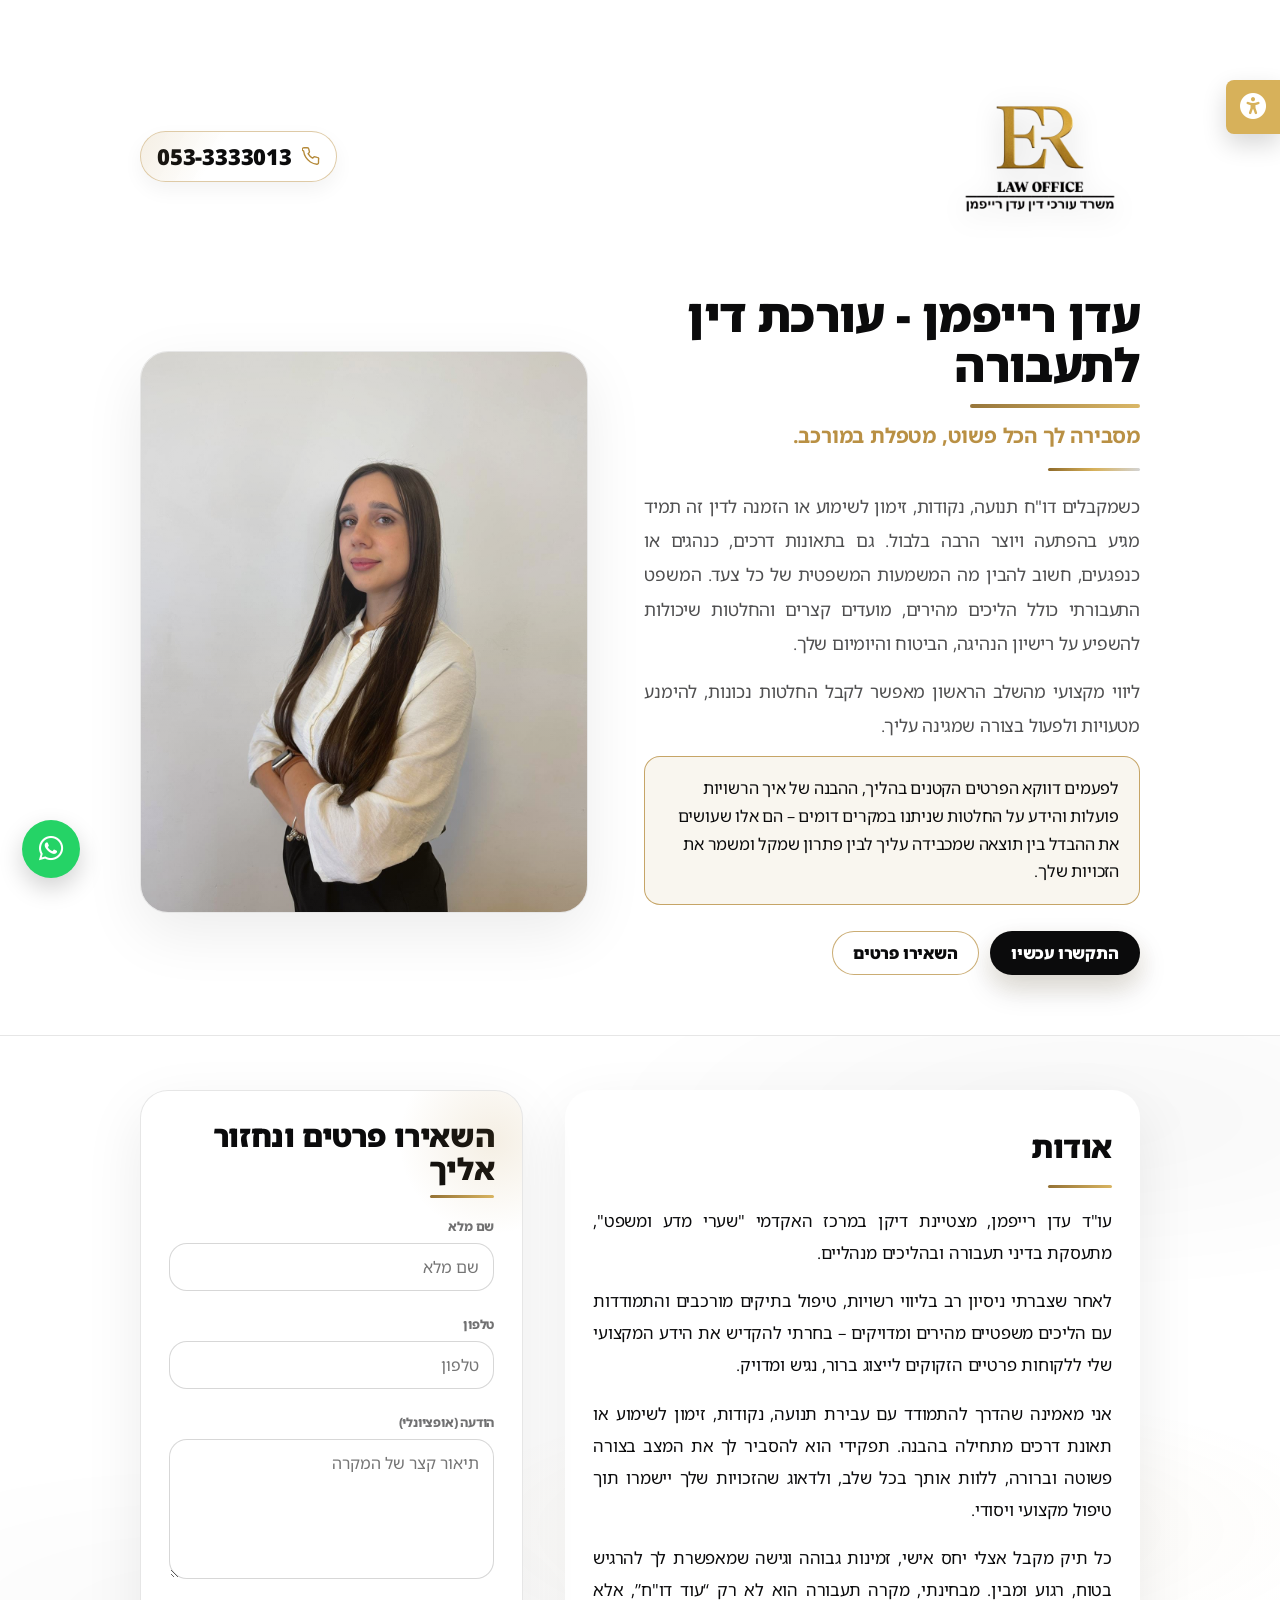
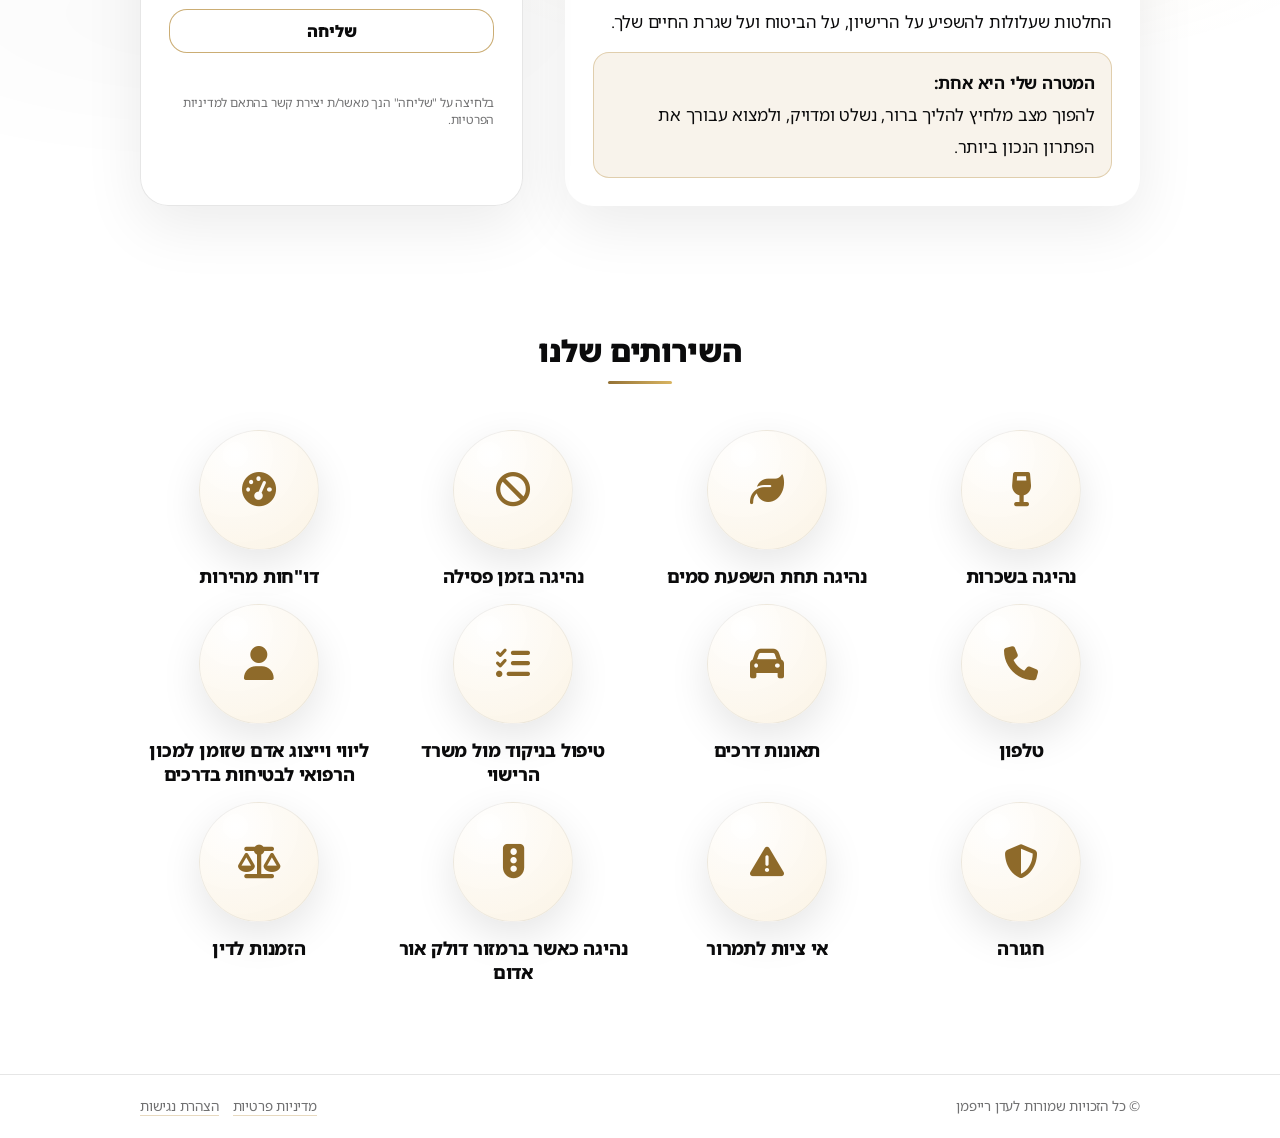
<file: index.html>
<!doctype html>
<html lang="he" dir="rtl">
<head>
  <meta charset="UTF-8" />
  <meta name="viewport" content="width=device-width, initial-scale=1.0" />
  <title>עדן רייפמן | עורכת דין לתעבורה</title>
  <meta name="description" content="עדן רייפמן – עורכת דין לתעבורה. מסבירה לך הכל פשוט, מטפלת במורכב." />

  <link rel="preconnect" href="https://fonts.googleapis.com">
  <link rel="preconnect" href="https://fonts.gstatic.com" crossorigin>
  <link href="https://fonts.googleapis.com/css2?family=Noto+Sans+Hebrew:wght@300;400;500;600;700;800;900&display=swap" rel="stylesheet">

  <!-- Font Awesome לאייקונים -->
  <link rel="stylesheet"
        href="https://cdnjs.cloudflare.com/ajax/libs/font-awesome/6.5.2/css/all.min.css"
        crossorigin="anonymous" referrerpolicy="no-referrer" />
<link rel="icon" type="image/png" sizes="32x32" href="images/LOGO_noBG - Copy.png">
<link rel="icon" type="image/png" sizes="16x16" href="images/LOGO_noBG - Copy.png">

  <link rel="stylesheet" href="style.css" />
</head>

<body>
<main>

  <!-- HERO -->
  <section class="hero">
    <div class="container">

      <!-- TOP LINE INSIDE HERO -->
      <div class="hero-top">

        <!-- Phone (Right) -->
        <a class="phone-pill" href="tel:0533333013" aria-label="התקשרו עכשיו 053-3333013">
          <span class="phone-icon" aria-hidden="true">
            <svg width="18" height="18" viewBox="0 0 24 24" fill="none">
              <path d="M22 16.92V21a2 2 0 0 1-2.18 2
              19.86 19.86 0 0 1-8.63-3.07
              19.5 19.5 0 0 1-6-6
              19.86 19.86 0 0 1-3.07-8.67
              A2 2 0 0 1 3 1h4.09
              a2 2 0 0 1 2 1.72
              12.84 12.84 0 0 0 .7 2.81
              a2 2 0 0 1-.45 2.11L8.09 8.91
              a16 16 0 0 0 6 6
              l1.27-1.27
              a2 2 0 0 1 2.11-.45
              12.84 12.84 0 0 0 2.81.7
              A2 2 0 0 1 22 16.92z"
              stroke="currentColor"
              stroke-width="1.8"
              stroke-linecap="round"
              stroke-linejoin="round"/>
            </svg>
          </span>
          <span class="phone-number">053-3333013</span>
        </a>

        <!-- Logo (Left) -->
        <img class="logo" src="images/LOGO_noBG.png" alt="עדן רייפמן - עורכת דין לתעבורה" />
      </div>

      <div class="hero-inner">

        <div class="hero-image">
          <img src="images/EDEN.jpeg" alt="עדן רייפמן עורכת דין לתעבורה" />
        </div>

        <div class="hero-content">
          <h1 class="hero-title">עדן רייפמן - עורכת דין לתעבורה</h1>
          <p class="hero-subtitle">מסבירה לך הכל פשוט, מטפלת במורכב.</p>

          <div class="hero-line" aria-hidden="true"></div>

          <div class="hero-text">
            <p>
              כשמקבלים דו"ח תנועה, נקודות, זימון לשימוע או הזמנה לדין זה תמיד מגיע בהפתעה ויוצר הרבה בלבול. גם בתאונות דרכים, כנהגים או כנפגעים, חשוב להבין מה המשמעות המשפטית של כל צעד.
              המשפט התעבורתי כולל הליכים מהירים, מועדים קצרים והחלטות שיכולות להשפיע על רישיון הנהיגה, הביטוח והיומיום שלך.
            </p>
            <p>
              ליווי מקצועי מהשלב הראשון מאפשר לקבל החלטות נכונות, להימנע מטעויות ולפעול בצורה שמגינה עליך.
            </p>
          </div>

          <div class="highlight-box">
            לפעמים דווקא הפרטים הקטנים בהליך, ההבנה של איך הרשויות פועלות
            והידע על החלטות שניתנו במקרים דומים – הם אלו שעושים את ההבדל בין
            תוצאה שמכבידה עליך לבין פתרון שמקל ומשמר את הזכויות שלך.
          </div>

          <div class="hero-actions">
            <a class="btn btn-primary" href="tel:0533333013">התקשרו עכשיו</a>
            <a class="btn btn-outline" href="#contact">השאירו פרטים</a>
          </div>
        </div>

      </div>
    </div>
  </section>

  <!-- CONTACT + ABOUT -->
  <section id="contact" class="contact">
    <div class="container contact-inner">

      <div class="about-box">
        <h2 class="section-title">אודות</h2>

        <p>
          עו"ד עדן רייפמן, מצטיינת דיקן במרכז האקדמי "שערי מדע ומשפט",
          מתעסקת בדיני תעבורה ובהליכים מנהליים.
        </p>

        <p>
          לאחר שצברתי ניסיון רב בליווי רשויות, טיפול בתיקים מורכבים והתמודדות
          עם הליכים משפטיים מהירים ומדויקים – בחרתי להקדיש את הידע המקצועי שלי
          ללקוחות פרטיים הזקוקים לייצוג ברור, נגיש ומדויק.
        </p>

        <p>
          אני מאמינה שהדרך להתמודד עם עבירת תנועה, נקודות, זימון לשימוע או תאונת דרכים
          מתחילה בהבנה. תפקידי הוא להסביר לך את המצב בצורה פשוטה וברורה, ללוות אותך בכל שלב,
          ולדאוג שהזכויות שלך יישמרו תוך טיפול מקצועי ויסודי.
        </p>

        <p>
          כל תיק מקבל אצלי יחס אישי, זמינות גבוהה וגישה שמאפשרת לך להרגיש בטוח, רגוע ומבין.
          מבחינתי, מקרה תעבורה הוא לא רק “עוד דו"ח”, אלא החלטות שעלולות להשפיע על הרישיון,
          על הביטוח ועל שגרת החיים שלך.
        </p>

        <div class="about-focus">
          <strong>המטרה שלי היא אחת:</strong><br>
          להפוך מצב מלחיץ להליך ברור, נשלט ומדויק, ולמצוא עבורך את הפתרון הנכון ביותר.
        </div>
      </div>

      <div class="contact-card">
        <h3 class="contact-title">השאירו פרטים ונחזור אליך</h3>

        <form class="contact-form"
              action="https://formsubmit.co/edenr.lawyers@gmail.com"
              method="POST">

          <!-- FormSubmit settings -->
          <input type="hidden" name="_subject" value="פנייה חדשה מהאתר – עדן רייפמן">
          <input type="hidden" name="_captcha" value="false">
          <input type="hidden" name="_template" value="table">
          <input type="hidden" name="_next" value="thank-you.html">

          
          <input type="hidden" name="_next" value="https://edenreifman.com/thank-you.html">

          <label class="field">
            <span>שם מלא</span>
            <input type="text" name="name" placeholder="שם מלא" required>
          </label>

          <label class="field">
            <span>טלפון</span>
            <input type="tel" name="phone" placeholder="טלפון" required>
          </label>

          <label class="field">
            <span>הודעה (אופציונלי)</span>
            <textarea name="message" placeholder="תיאור קצר של המקרה"></textarea>
          </label>

          <button class="btn btn-outline btn-block" type="submit">שליחה</button>

          <p class="fine-print">
            בלחיצה על "שליחה" הנך מאשר/ת יצירת קשר בהתאם למדיניות הפרטיות.
          </p>
        </form>
      </div>

    </div>
  </section>

  <!-- SERVICES -->
  <section class="services" id="services">
    <div class="container">
      <h2 class="section-title services-title">השירותים שלנו</h2>

      <div class="services-grid">

        <article class="service-card">
          <div class="service-icon">
            <i class="fa-solid fa-wine-glass"></i>
          </div>
          <h3>נהיגה בשכרות</h3>
        </article>

        <article class="service-card">
          <div class="service-icon">
            <i class="fa-solid fa-leaf"></i>
          </div>
          <h3>נהיגה תחת השפעת סמים</h3>
        </article>

        <article class="service-card">
          <div class="service-icon">
            <i class="fa-solid fa-ban"></i>
          </div>
          <h3>נהיגה בזמן פסילה</h3>
        </article>

        <article class="service-card">
          <div class="service-icon">
            <i class="fa-solid fa-gauge-high"></i>
          </div>
          <h3>דו"חות מהירות</h3>
        </article>

        <article class="service-card">
          <div class="service-icon">
            <i class="fa-solid fa-phone"></i>
          </div>
          <h3>טלפון</h3>
        </article>

        <article class="service-card">
          <div class="service-icon">
            <i class="fa-solid fa-car"></i>
          </div>
          <h3>תאונות דרכים</h3>
        </article>

        <article class="service-card">
          <div class="service-icon">
            <i class="fa-solid fa-list-check"></i>
          </div>
          <h3>טיפול בניקוד מול משרד הרישוי</h3>
        </article>

        <article class="service-card">
          <div class="service-icon">
            <i class="fa-solid fa-user"></i>
          </div>
          <h3>ליווי וייצוג אדם שזומן למכון הרפואי לבטיחות בדרכים</h3>
        </article>

<article class="service-card">
  <div class="service-icon">
<i class="fa-solid fa-shield-halved"></i>
  </div>
  <h3>חגורה</h3>
</article>


        <article class="service-card">
          <div class="service-icon">
            <i class="fa-solid fa-triangle-exclamation"></i>
          </div>
          <h3>אי ציות לתמרור</h3>
        </article>

        <article class="service-card">
          <div class="service-icon">
            <i class="fa-solid fa-traffic-light"></i>
          </div>
          <h3>נהיגה כאשר ברמזור דולק אור אדום</h3>
        </article>

        <article class="service-card">
          <div class="service-icon">
            <i class="fa-solid fa-scale-balanced"></i>
          </div>
          <h3>הזמנות לדין</h3>
        </article>

      </div>
    </div>
  </section>

  <!-- FOOTER -->
  <footer class="footer">
    <div class="container footer-inner">
      <div>© כל הזכויות שמורות לעדן רייפמן</div>
      <div class="footer-links">
        <a href="privacy.html">מדיניות פרטיות</a>
        <a href="accessibility.html">הצהרת נגישות</a>
      </div>
    </div>
  </footer>

</main>

<!-- בועית וואטסאפ -->
<a href="https://wa.me/972533333013"
   class="whatsapp-float"
   target="_blank"
   rel="noopener"
   aria-label="צ׳אט וואטסאפ">
   <i class="fa-brands fa-whatsapp"></i>
</a>
<!-- בועית נגישות -->
<button class="accessibility-float" type="button" aria-label="תפריט נגישות">
  <i class="fa-solid fa-universal-access"></i>
</button>

<!-- פאנל נגישות -->
<div class="accessibility-panel" aria-hidden="true">
  <div class="accessibility-panel-header">
    <span>כלי נגישות</span>
    <button class="accessibility-close" type="button" aria-label="סגירת תפריט נגישות">&times;</button>
  </div>

  <ul class="accessibility-list">
    <li>
      <button type="button" data-action="bigger">
        <i class="fa-solid fa-magnifying-glass-plus"></i>
        הגדל טקסט
      </button>
    </li>
    <li>
      <button type="button" data-action="smaller">
        <i class="fa-solid fa-magnifying-glass-minus"></i>
        הקטן טקסט
      </button>
    </li>
    <li>
      <button type="button" data-action="grayscale">
        <i class="fa-solid fa-grip-lines-vertical"></i>
        גווני אפור
      </button>
    </li>
    <li>
      <button type="button" data-action="high-contrast">
        <i class="fa-solid fa-circle-half-stroke"></i>
        ניגודיות גבוהה
      </button>
    </li>
    <li>
      <button type="button" data-action="invert">
        <i class="fa-solid fa-eye"></i>
        ניגודיות הפוכה
      </button>
    </li>
    <li>
      <button type="button" data-action="light-bg">
        <i class="fa-solid fa-lightbulb"></i>
        רקע בהיר
      </button>
    </li>
    <li>
      <button type="button" data-action="links">
        <i class="fa-solid fa-link"></i>
        הדגשת קישורים
      </button>
    </li>
    <li>
      <button type="button" data-action="readable-font">
        <i class="fa-solid fa-font"></i>
        פונט קריא
      </button>
    </li>
    <li>
      <button type="button" data-action="reset">
        <i class="fa-solid fa-rotate-left"></i>
        איפוס
      </button>
    </li>
  </ul>
</div>

<script>
  document.addEventListener('DOMContentLoaded', function () {
    const cards = document.querySelectorAll('.service-card');

    if (!('IntersectionObserver' in window)) {
      cards.forEach(card => card.classList.add('in-view'));
      return;
    }

    const observer = new IntersectionObserver((entries) => {
      entries.forEach(entry => {
        if (entry.isIntersecting) {
          entry.target.classList.add('in-view');
          observer.unobserve(entry.target);
        }
      });
    }, {
      threshold: 0.2
    });

    cards.forEach(card => observer.observe(card));
  });
    /* ===== נגישות – בועית + פעולות ===== */
  const accBtn   = document.querySelector('.accessibility-float');
  const accPanel = document.querySelector('.accessibility-panel');
  const accClose = document.querySelector('.accessibility-close');
  const accButtons = document.querySelectorAll('.accessibility-list button');

  if (accBtn && accPanel) {
    accBtn.addEventListener('click', () => {
      accPanel.classList.toggle('open');
      accPanel.setAttribute('aria-hidden', accPanel.classList.contains('open') ? 'false' : 'true');
    });
  }

  if (accClose && accPanel) {
    accClose.addEventListener('click', () => {
      accPanel.classList.remove('open');
      accPanel.setAttribute('aria-hidden', 'true');
    });
  }

  function clearZoomClasses() {
    document.documentElement.classList.remove('acc-zoom-big', 'acc-zoom-small');
  }

  function clearVisualModes() {
    document.body.classList.remove(
      'acc-grayscale',
      'acc-high-contrast',
      'acc-invert',
      'acc-light-bg',
      'acc-highlight-links',
      'acc-readable-font'
    );
  }

  accButtons.forEach(btn => {
    btn.addEventListener('click', () => {
      const action = btn.dataset.action;

      switch (action) {
        case 'bigger':
          clearZoomClasses();
          document.documentElement.classList.add('acc-zoom-big');
          break;

        case 'smaller':
          clearZoomClasses();
          document.documentElement.classList.add('acc-zoom-small');
          break;

        case 'grayscale':
          clearVisualModes();
          document.body.classList.add('acc-grayscale');
          break;

        case 'high-contrast':
          clearVisualModes();
          document.body.classList.add('acc-high-contrast');
          break;

        case 'invert':
          clearVisualModes();
          document.body.classList.add('acc-invert');
          break;

        case 'light-bg':
          clearVisualModes();
          document.body.classList.add('acc-light-bg');
          break;

        case 'links':
          clearVisualModes();
          document.body.classList.add('acc-highlight-links');
          break;

        case 'readable-font':
          clearVisualModes();
          document.body.classList.add('acc-readable-font');
          break;

        case 'reset':
          clearZoomClasses();
          clearVisualModes();
          document.documentElement.style.transform = '';
          document.body.style.filter = '';
          break;
      }
    });
  });

</script>

</body>
</html>
</file>
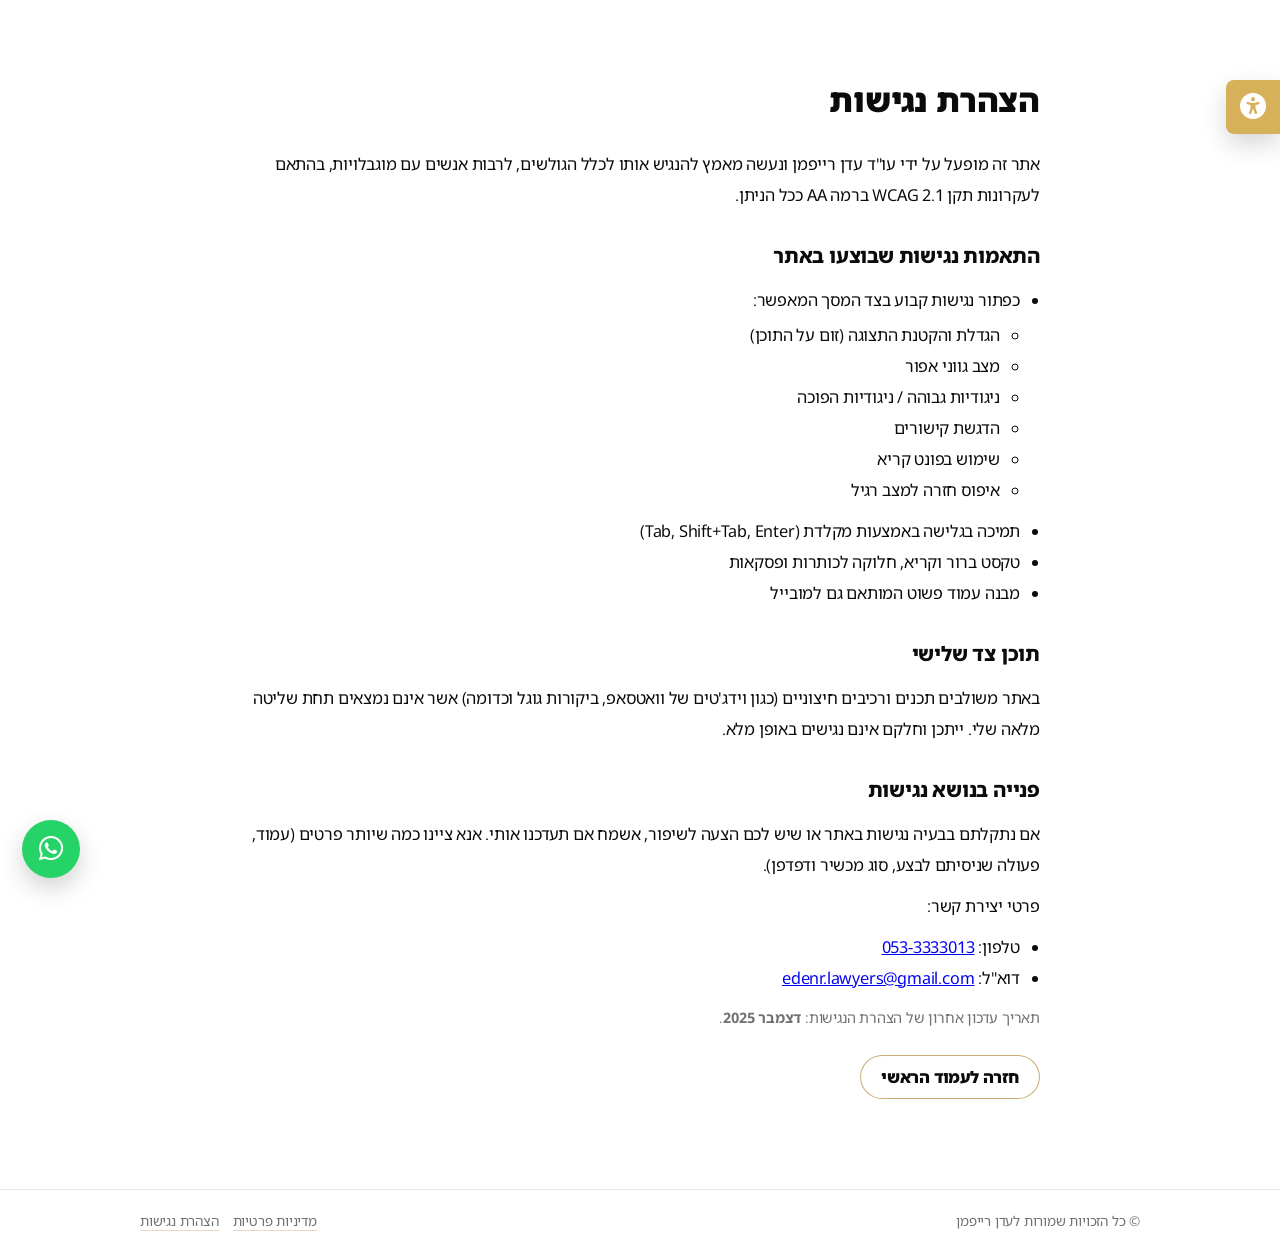
<file: accessibility.html>
<!doctype html>
<html lang="he" dir="rtl">
<head>
  <meta charset="UTF-8" />
  <meta name="viewport" content="width=device-width, initial-scale=1.0" />
  <title>הצהרת נגישות | עדן רייפמן</title>

  <link rel="preconnect" href="https://fonts.googleapis.com">
  <link rel="preconnect" href="https://fonts.gstatic.com" crossorigin>
  <link href="https://fonts.googleapis.com/css2?family=Noto+Sans+Hebrew:wght@300;400;500;600;700;800;900&display=swap" rel="stylesheet">

  <link rel="stylesheet"
        href="https://cdnjs.cloudflare.com/ajax/libs/font-awesome/6.5.2/css/all.min.css"
        crossorigin="anonymous" referrerpolicy="no-referrer" />

  <!-- אותו CSS כמו באתר הראשי -->
  <link rel="stylesheet" href="style.css" />
</head>

<body>
<main>
  <section class="accessibility-page">
    <div class="container accessibility-content">
      <h1>הצהרת נגישות</h1>

      <p>
        אתר זה מופעל על ידי עו"ד עדן רייפמן ונעשה מאמץ להנגיש אותו לכלל הגולשים, לרבות אנשים עם מוגבלויות,
        בהתאם לעקרונות תקן WCAG 2.1 ברמה AA ככל הניתן.
      </p>

      <h2>התאמות נגישות שבוצעו באתר</h2>
      <ul>
        <li>כפתור נגישות קבוע בצד המסך המאפשר:
          <ul>
            <li>הגדלת והקטנת התצוגה (זום על התוכן)</li>
            <li>מצב גווני אפור</li>
            <li>ניגודיות גבוהה / ניגודיות הפוכה</li>
            <li>הדגשת קישורים</li>
            <li>שימוש בפונט קריא</li>
            <li>איפוס חזרה למצב רגיל</li>
          </ul>
        </li>
        <li>תמיכה בגלישה באמצעות מקלדת (Tab, Shift+Tab, Enter)</li>
        <li>טקסט ברור וקריא, חלוקה לכותרות ופסקאות</li>
        <li>מבנה עמוד פשוט המותאם גם למובייל</li>
      </ul>

      <h2>תוכן צד שלישי</h2>
      <p>
        באתר משולבים תכנים ורכיבים חיצוניים (כגון וידג'טים של וואטסאפ, ביקורות גוגל וכדומה)
        אשר אינם נמצאים תחת שליטה מלאה שלי. ייתכן וחלקם אינם נגישים באופן מלא.
      </p>

      <h2>פנייה בנושא נגישות</h2>
      <p>
        אם נתקלתם בבעיה נגישות באתר או שיש לכם הצעה לשיפור, אשמח אם תעדכנו אותי.
        אנא ציינו כמה שיותר פרטים (עמוד, פעולה שניסיתם לבצע, סוג מכשיר ודפדפן).
      </p>

      <p>
        פרטי יצירת קשר:
      </p>
      <ul>
        <li>טלפון: <a href="tel:0533333013">053-3333013</a></li>
        <li>דוא"ל: <a href="mailto:edenr.lawyers@gmail.com">edenr.lawyers@gmail.com</a></li>
      </ul>

      <p class="accessibility-updated">
        תאריך עדכון אחרון של הצהרת הנגישות: ‎<strong>דצמבר 2025</strong>.
      </p>

      <p style="margin-top: 24px;">
        <a href="index.html" class="btn btn-outline">חזרה לעמוד הראשי</a>
      </p>
    </div>
  </section>

  <footer class="footer">
    <div class="container footer-inner">
      <div>© כל הזכויות שמורות לעדן רייפמן</div>
      <div class="footer-links">
        <a href="privacy.html">מדיניות פרטיות</a>
        <a href="accessibility.html">הצהרת נגישות</a>
      </div>
    </div>
  </footer>
</main>

<!-- בועית וואטסאפ -->
<a href="https://wa.me/972533333013"
   class="whatsapp-float"
   target="_blank"
   rel="noopener"
   aria-label="צ׳אט וואטסאפ">
   <i class="fa-brands fa-whatsapp"></i>
</a>

<!-- בועית נגישות (אותה כמו בעמוד הראשי) -->
<button class="accessibility-float" type="button" aria-label="תפריט נגישות">
  <i class="fa-solid fa-universal-access"></i>
</button>

<!-- אותו פאנל נגישות כמו בדף הראשי -->
<div class="accessibility-panel" aria-hidden="true">
  <div class="accessibility-panel-header">
    <span>כלי נגישות</span>
    <button class="accessibility-close" type="button" aria-label="סגירת תפריט נגישות">&times;</button>
  </div>

  <ul class="accessibility-list">
    <li>
      <button type="button" data-action="bigger">
        <i class="fa-solid fa-magnifying-glass-plus"></i>
        הגדל טקסט
      </button>
    </li>
    <li>
      <button type="button" data-action="smaller">
        <i class="fa-solid fa-magnifying-glass-minus"></i>
        הקטן טקסט
      </button>
    </li>
    <li>
      <button type="button" data-action="grayscale">
        <i class="fa-solid fa-grip-lines-vertical"></i>
        גווני אפור
      </button>
    </li>
    <li>
      <button type="button" data-action="high-contrast">
        <i class="fa-solid fa-circle-half-stroke"></i>
        ניגודיות גבוהה
      </button>
    </li>
    <li>
      <button type="button" data-action="invert">
        <i class="fa-solid fa-eye"></i>
        ניגודיות הפוכה
      </button>
    </li>
    <li>
      <button type="button" data-action="light-bg">
        <i class="fa-solid fa-lightbulb"></i>
        רקע בהיר
      </button>
    </li>
    <li>
      <button type="button" data-action="links">
        <i class="fa-solid fa-link"></i>
        הדגשת קישורים
      </button>
    </li>
    <li>
      <button type="button" data-action="readable-font">
        <i class="fa-solid fa-font"></i>
        פונט קריא
      </button>
    </li>
    <li>
      <button type="button" data-action="reset">
        <i class="fa-solid fa-rotate-left"></i>
        איפוס
      </button>
    </li>
  </ul>
</div>

<script>
document.addEventListener('DOMContentLoaded', function () {
  const accBtn   = document.querySelector('.accessibility-float');
  const accPanel = document.querySelector('.accessibility-panel');
  const accClose = document.querySelector('.accessibility-close');
  const accButtons = document.querySelectorAll('.accessibility-list button');

  if (accBtn && accPanel) {
    accBtn.addEventListener('click', () => {
      accPanel.classList.toggle('open');
      accPanel.setAttribute('aria-hidden', accPanel.classList.contains('open') ? 'false' : 'true');
    });
  }

  if (accClose && accPanel) {
    accClose.addEventListener('click', () => {
      accPanel.classList.remove('open');
      accPanel.setAttribute('aria-hidden', 'true');
    });
  }

  function clearZoomClasses() {
    document.documentElement.classList.remove('acc-zoom-big', 'acc-zoom-small');
  }

  function clearVisualModes() {
    document.body.classList.remove(
      'acc-grayscale',
      'acc-high-contrast',
      'acc-invert',
      'acc-light-bg',
      'acc-highlight-links',
      'acc-readable-font'
    );
  }

  accButtons.forEach(btn => {
    btn.addEventListener('click', () => {
      const action = btn.dataset.action;

      switch (action) {
        case 'bigger':
          clearZoomClasses();
          document.documentElement.classList.add('acc-zoom-big');
          break;
        case 'smaller':
          clearZoomClasses();
          document.documentElement.classList.add('acc-zoom-small');
          break;
        case 'grayscale':
          clearVisualModes();
          document.body.classList.add('acc-grayscale');
          break;
        case 'high-contrast':
          clearVisualModes();
          document.body.classList.add('acc-high-contrast');
          break;
        case 'invert':
          clearVisualModes();
          document.body.classList.add('acc-invert');
          break;
        case 'light-bg':
          clearVisualModes();
          document.body.classList.add('acc-light-bg');
          break;
        case 'links':
          clearVisualModes();
          document.body.classList.add('acc-highlight-links');
          break;
        case 'readable-font':
          clearVisualModes();
          document.body.classList.add('acc-readable-font');
          break;
        case 'reset':
          clearZoomClasses();
          clearVisualModes();
          document.documentElement.style.transform = '';
          document.body.style.filter = '';
          break;
      }
    });
  });
});
</script>

</body>
</html>
</file>
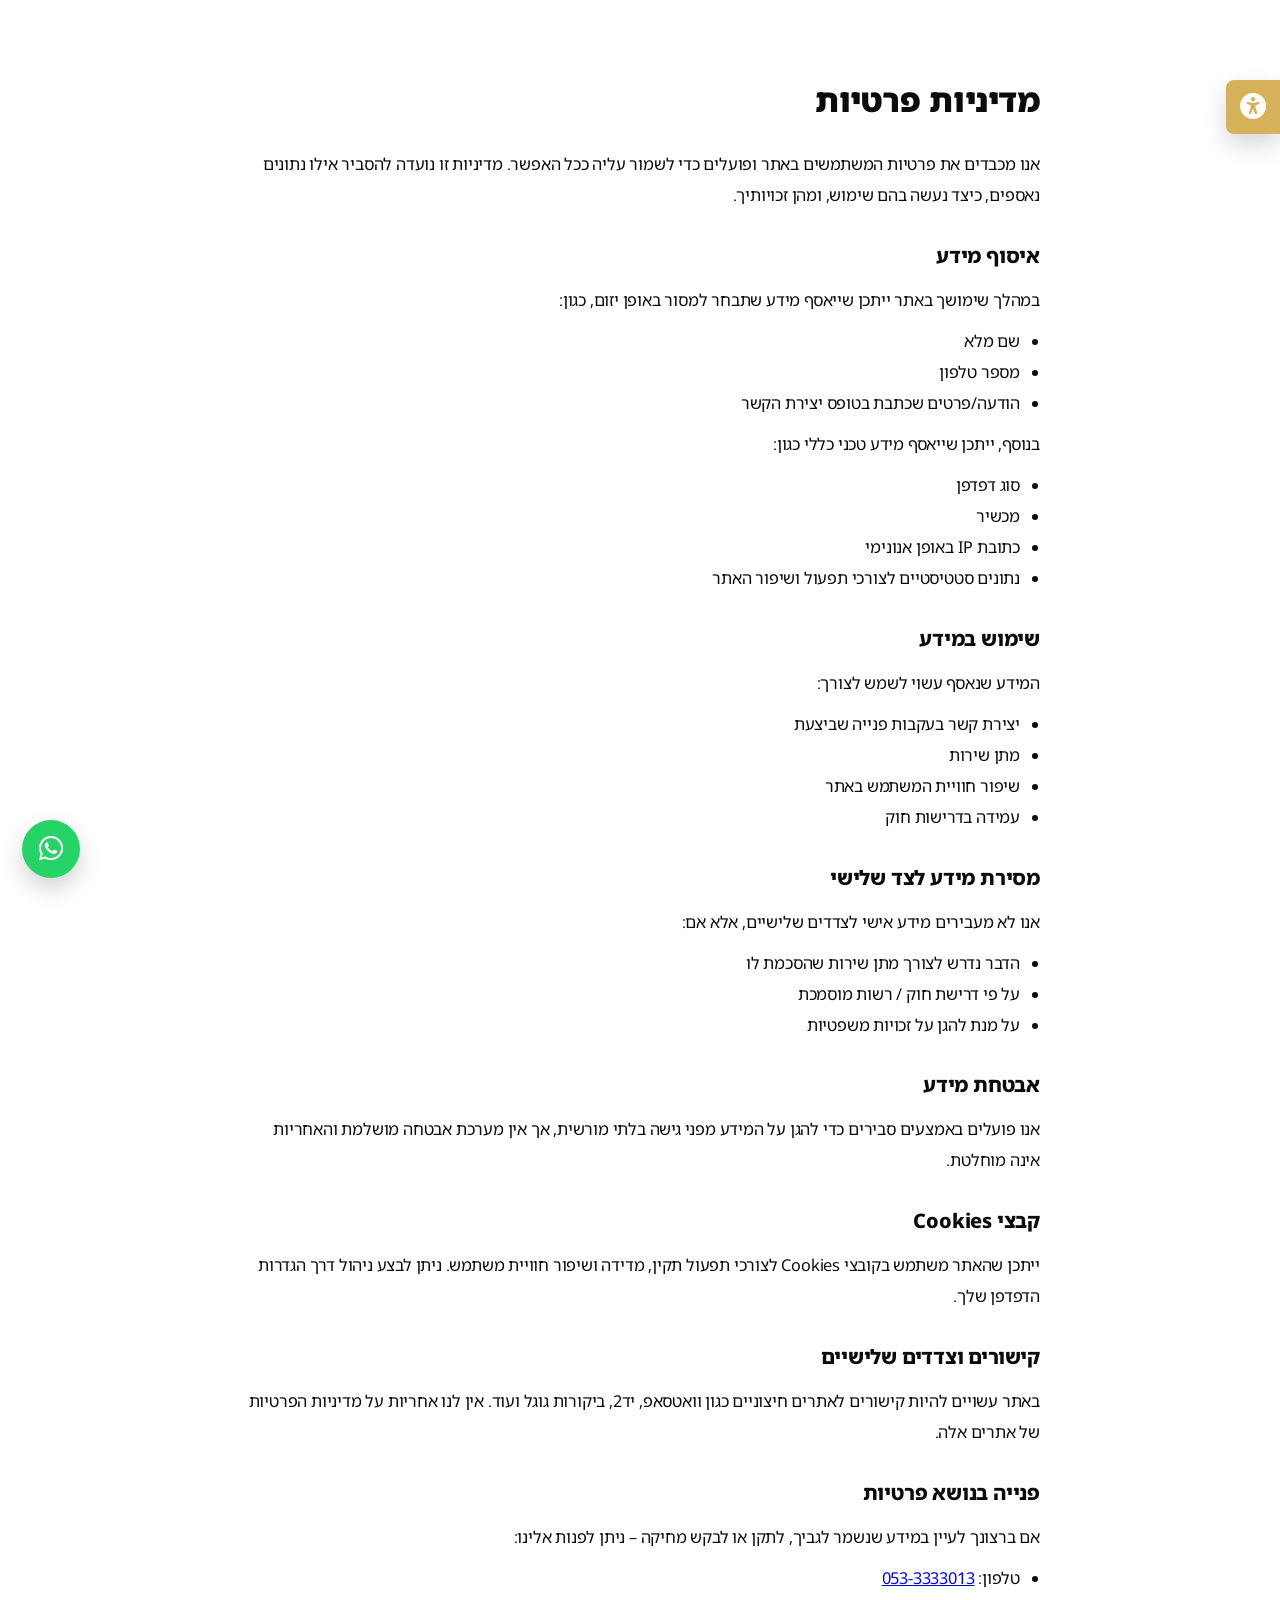
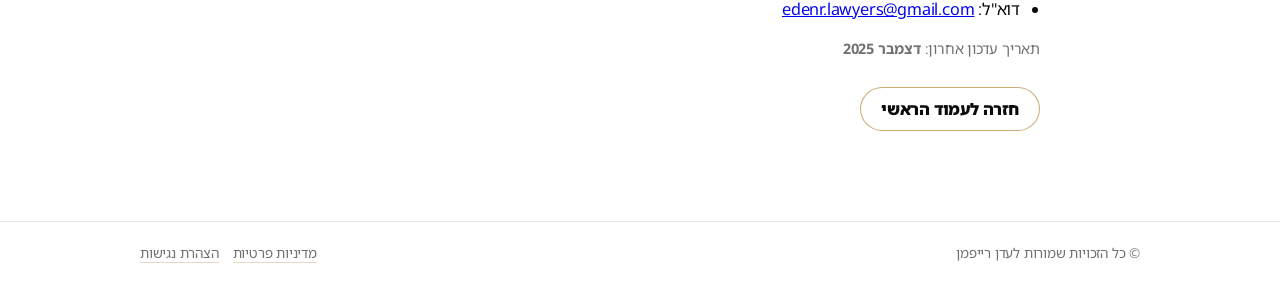
<file: privacy.html>
<!doctype html>
<html lang="he" dir="rtl">
<head>
  <meta charset="UTF-8" />
  <meta name="viewport" content="width=device-width, initial-scale=1.0" />
  <title>מדיניות פרטיות | ירין חממה</title>

  <link rel="preconnect" href="https://fonts.googleapis.com">
  <link rel="preconnect" href="https://fonts.gstatic.com" crossorigin>
  <link href="https://fonts.googleapis.com/css2?family=Noto+Sans+Hebrew:wght@300;400;500;600;700;800;900&display=swap" rel="stylesheet">

  <link rel="stylesheet"
        href="https://cdnjs.cloudflare.com/ajax/libs/font-awesome/6.5.2/css/all.min.css"
        crossorigin="anonymous" referrerpolicy="no-referrer" />

  <link rel="stylesheet" href="style.css" />
</head>

<body>
<main>
<section class="accessibility-page">
  <div class="container accessibility-content">
    
    <h1>מדיניות פרטיות</h1>

    <p>
      אנו מכבדים את פרטיות המשתמשים באתר ופועלים כדי לשמור עליה ככל האפשר.
      מדיניות זו נועדה להסביר אילו נתונים נאספים, כיצד נעשה בהם שימוש, ומהן זכויותיך.
    </p>

    <h2>איסוף מידע</h2>
    <p>
      במהלך שימושך באתר ייתכן שייאסף מידע שתבחר למסור באופן יזום, כגון:
    </p>
    <ul>
      <li>שם מלא</li>
      <li>מספר טלפון</li>
      <li>הודעה/פרטים שכתבת בטופס יצירת הקשר</li>
    </ul>

    <p>
      בנוסף, ייתכן שייאסף מידע טכני כללי כגון:
    </p>
    <ul>
      <li>סוג דפדפן</li>
      <li>מכשיר</li>
      <li>כתובת IP באופן אנונימי</li>
      <li>נתונים סטטיסטיים לצורכי תפעול ושיפור האתר</li>
    </ul>

    <h2>שימוש במידע</h2>
    <p>המידע שנאסף עשוי לשמש לצורך:</p>
    <ul>
      <li>יצירת קשר בעקבות פנייה שביצעת</li>
      <li>מתן שירות</li>
      <li>שיפור חוויית המשתמש באתר</li>
      <li>עמידה בדרישות חוק</li>
    </ul>

    <h2>מסירת מידע לצד שלישי</h2>
    <p>
      אנו לא מעבירים מידע אישי לצדדים שלישיים, אלא אם:
    </p>
    <ul>
      <li>הדבר נדרש לצורך מתן שירות שהסכמת לו</li>
      <li>על פי דרישת חוק / רשות מוסמכת</li>
      <li>על מנת להגן על זכויות משפטיות</li>
    </ul>

    <h2>אבטחת מידע</h2>
    <p>
      אנו פועלים באמצעים סבירים כדי להגן על המידע מפני גישה בלתי מורשית,
      אך אין מערכת אבטחה מושלמת והאחריות אינה מוחלטת.
    </p>

    <h2>קבצי Cookies</h2>
    <p>
      ייתכן שהאתר משתמש בקובצי Cookies לצורכי תפעול תקין, מדידה ושיפור חוויית משתמש.
      ניתן לבצע ניהול דרך הגדרות הדפדפן שלך.
    </p>

    <h2>קישורים וצדדים שלישיים</h2>
    <p>
      באתר עשויים להיות קישורים לאתרים חיצוניים כגון וואטסאפ, יד2, ביקורות גוגל ועוד.
      אין לנו אחריות על מדיניות הפרטיות של אתרים אלה.
    </p>

    <h2>פנייה בנושא פרטיות</h2>
    <p>
      אם ברצונך לעיין במידע שנשמר לגביך, לתקן או לבקש מחיקה – ניתן לפנות אלינו:
    </p>

    <ul>
      <li>טלפון: <a href="tel:0533333013">053-3333013</a></li>
      <li>דוא"ל: <a href="mailto:edenr.lawyers@gmail.com">edenr.lawyers@gmail.com</a></li>
    </ul>

    <p class="accessibility-updated">
      תאריך עדכון אחרון: <strong>דצמבר 2025</strong>
    </p>

    <p style="margin-top:24px;">
      <a href="index.html" class="btn btn-outline">חזרה לעמוד הראשי</a>
    </p>

  </div>
</section>

  <footer class="footer">
    <div class="container footer-inner">
      <div>© כל הזכויות שמורות לעדן רייפמן</div>
      <div class="footer-links">
        <a href="privacy.html">מדיניות פרטיות</a>
        <a href="accessibility.html">הצהרת נגישות</a>
      </div>
    </div>
  </footer>
</main>

<!-- בועית וואטסאפ -->
<a href="https://wa.me/972533333013"
   class="whatsapp-float"
   target="_blank"
   rel="noopener"
   aria-label="צ׳אט וואטסאפ">
   <i class="fa-brands fa-whatsapp"></i>
</a>

<!-- בועית נגישות (אותה כמו בעמוד הראשי) -->
<button class="accessibility-float" type="button" aria-label="תפריט נגישות">
  <i class="fa-solid fa-universal-access"></i>
</button>

<!-- אותו פאנל נגישות כמו בדף הראשי -->
<div class="accessibility-panel" aria-hidden="true">
  <div class="accessibility-panel-header">
    <span>כלי נגישות</span>
    <button class="accessibility-close" type="button" aria-label="סגירת תפריט נגישות">&times;</button>
  </div>

  <ul class="accessibility-list">
    <li>
      <button type="button" data-action="bigger">
        <i class="fa-solid fa-magnifying-glass-plus"></i>
        הגדל טקסט
      </button>
    </li>
    <li>
      <button type="button" data-action="smaller">
        <i class="fa-solid fa-magnifying-glass-minus"></i>
        הקטן טקסט
      </button>
    </li>
    <li>
      <button type="button" data-action="grayscale">
        <i class="fa-solid fa-grip-lines-vertical"></i>
        גווני אפור
      </button>
    </li>
    <li>
      <button type="button" data-action="high-contrast">
        <i class="fa-solid fa-circle-half-stroke"></i>
        ניגודיות גבוהה
      </button>
    </li>
    <li>
      <button type="button" data-action="invert">
        <i class="fa-solid fa-eye"></i>
        ניגודיות הפוכה
      </button>
    </li>
    <li>
      <button type="button" data-action="light-bg">
        <i class="fa-solid fa-lightbulb"></i>
        רקע בהיר
      </button>
    </li>
    <li>
      <button type="button" data-action="links">
        <i class="fa-solid fa-link"></i>
        הדגשת קישורים
      </button>
    </li>
    <li>
      <button type="button" data-action="readable-font">
        <i class="fa-solid fa-font"></i>
        פונט קריא
      </button>
    </li>
    <li>
      <button type="button" data-action="reset">
        <i class="fa-solid fa-rotate-left"></i>
        איפוס
      </button>
    </li>
  </ul>
</div>

<script>
document.addEventListener('DOMContentLoaded', function () {
  const accBtn   = document.querySelector('.accessibility-float');
  const accPanel = document.querySelector('.accessibility-panel');
  const accClose = document.querySelector('.accessibility-close');
  const accButtons = document.querySelectorAll('.accessibility-list button');

  if (accBtn && accPanel) {
    accBtn.addEventListener('click', () => {
      accPanel.classList.toggle('open');
      accPanel.setAttribute('aria-hidden', accPanel.classList.contains('open') ? 'false' : 'true');
    });
  }

  if (accClose && accPanel) {
    accClose.addEventListener('click', () => {
      accPanel.classList.remove('open');
      accPanel.setAttribute('aria-hidden', 'true');
    });
  }

  function clearZoomClasses() {
    document.documentElement.classList.remove('acc-zoom-big', 'acc-zoom-small');
  }

  function clearVisualModes() {
    document.body.classList.remove(
      'acc-grayscale',
      'acc-high-contrast',
      'acc-invert',
      'acc-light-bg',
      'acc-highlight-links',
      'acc-readable-font'
    );
  }

  accButtons.forEach(btn => {
    btn.addEventListener('click', () => {
      const action = btn.dataset.action;

      switch (action) {
        case 'bigger':
          clearZoomClasses();
          document.documentElement.classList.add('acc-zoom-big');
          break;
        case 'smaller':
          clearZoomClasses();
          document.documentElement.classList.add('acc-zoom-small');
          break;
        case 'grayscale':
          clearVisualModes();
          document.body.classList.add('acc-grayscale');
          break;
        case 'high-contrast':
          clearVisualModes();
          document.body.classList.add('acc-high-contrast');
          break;
        case 'invert':
          clearVisualModes();
          document.body.classList.add('acc-invert');
          break;
        case 'light-bg':
          clearVisualModes();
          document.body.classList.add('acc-light-bg');
          break;
        case 'links':
          clearVisualModes();
          document.body.classList.add('acc-highlight-links');
          break;
        case 'readable-font':
          clearVisualModes();
          document.body.classList.add('acc-readable-font');
          break;
        case 'reset':
          clearZoomClasses();
          clearVisualModes();
          document.documentElement.style.transform = '';
          document.body.style.filter = '';
          break;
      }
    });
  });
});
</script>

</body>
</html>
</file>
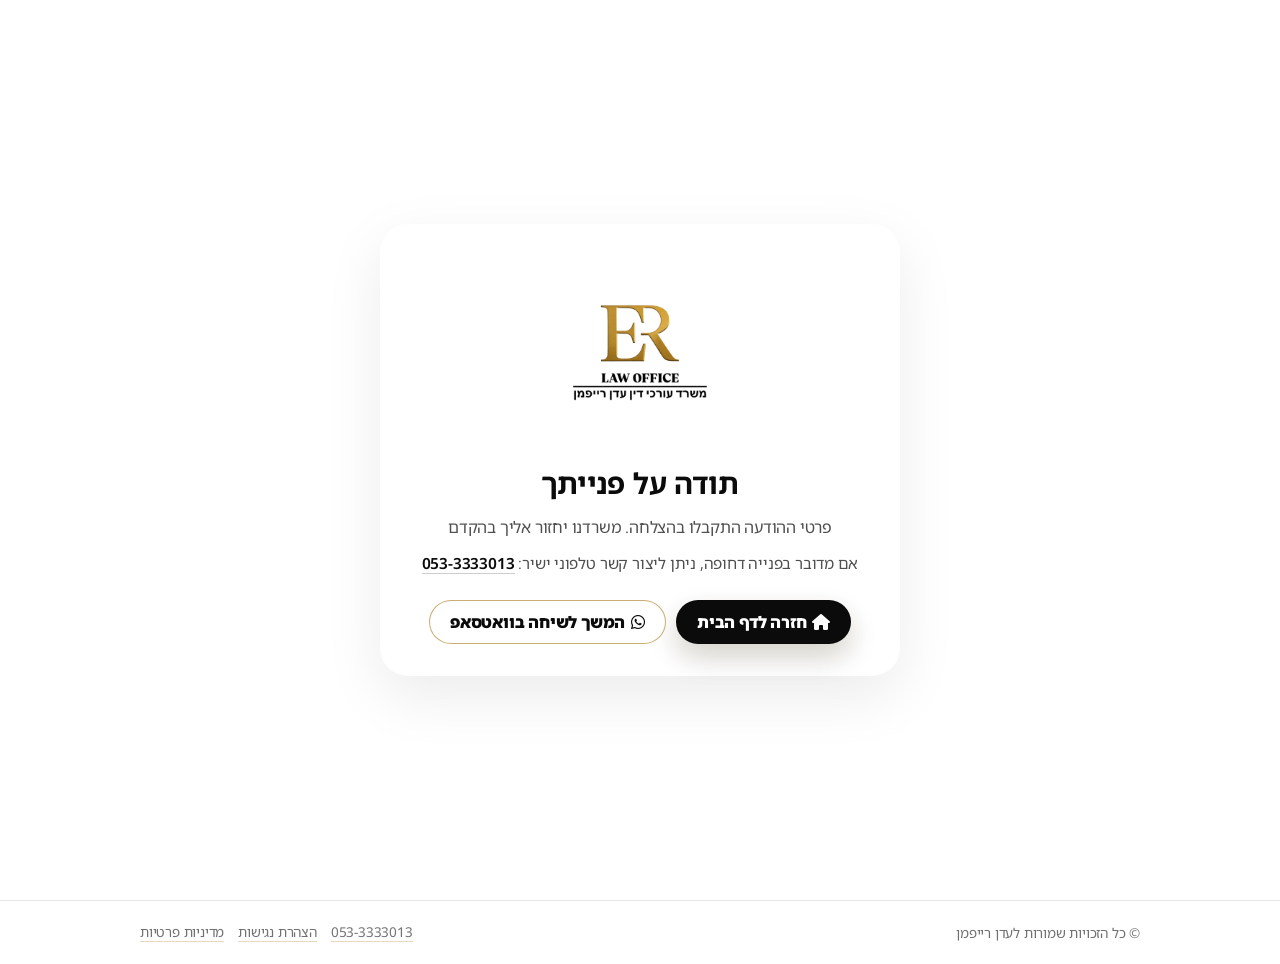
<file: thank-you.html>
<!doctype html>
<html lang="he" dir="rtl">
<head>
  <meta charset="UTF-8" />
  <meta name="viewport" content="width=device-width, initial-scale=1.0" />
  <title>תודה על פנייתך | עו"ד עדן רייפמן</title>
  <meta name="description" content="תודה על פנייתך – &quot;" />

  <link rel="preconnect" href="https://fonts.googleapis.com">
  <link rel="preconnect" href="https://fonts.gstatic.com" crossorigin>
  <link href="https://fonts.googleapis.com/css2?family=Noto+Sans+Hebrew:wght@300;400;500;600;700;800;900&display=swap" rel="stylesheet">

  <!-- Font Awesome -->
  <link rel="stylesheet"
        href="https://cdnjs.cloudflare.com/ajax/libs/font-awesome/6.5.2/css/all.min.css"
        crossorigin="anonymous" referrerpolicy="no-referrer" />

  <link rel="stylesheet" href="style.css" />
</head>

<body>
<main class="thankyou-page">

  <section class="thankyou-card" aria-labelledby="thankyou-title">
    <img src="images/LOGO_noBG.png"
         alt="עוד עדן רייפמן&quot;"
         class="thankyou-logo" />

    <h1 id="thankyou-title" class="thankyou-title">תודה על פנייתך</h1>

    <p class="thankyou-text">
      פרטי ההודעה התקבלו בהצלחה. משרדנו יחזור אליך בהקדם
    </p>

    <p class="thankyou-text secondary">
      אם מדובר בפנייה דחופה, ניתן ליצור קשר טלפוני ישיר:
      <a href="tel:0533333013" class="thankyou-phone">053-3333013</a>
    </p>

    <div class="thankyou-actions">
      <a href="index.html" class="btn btn-primary">
        <i class="fa-solid fa-house"></i>
        חזרה לדף הבית
      </a>
      <a href="https://wa.me/972533333013"
         target="_blank"
         rel="noopener"
         class="btn btn-outline">
        <i class="fa-brands fa-whatsapp"></i>
        המשך לשיחה בוואטסאפ
      </a>
    </div>
  </section>

</main>

<footer class="footer">
  <div class="container footer-inner">
    <div>© כל הזכויות שמורות לעדן רייפמן</div>
    <div class="footer-links">
      <a href="tel:0533333013">053-3333013</a>
      <a href="accessibility.html">הצהרת נגישות</a>
      <a href="privacy.html">מדיניות פרטיות</a>
    </div>
  </div>
</footer>

</body>
</html>
</file>
<file: style.css>
:root{
  --bg: #fffffff7;
  --text: #0b0b0c;
  --muted: rgba(11,11,12,.72);
  --muted2: rgba(11,11,12,.58);

  --line: rgba(11,11,12,.10);
  --line2: rgba(11,11,12,.14);

  --shadow-sm: 0 10px 30px rgba(0,0,0,.06);
  --shadow-md: 0 20px 60px rgba(0,0,0,.08);

  --radius-lg: 28px;
  --radius-md: 18px;
  --radius-pill: 999px;

  --container: 1000px;

  /* Gold accents (match logo vibe) */
  --gold: #b58a3a;
  --gold2: #d7b15a;
  --gold3: #8e6a2a;
  --gold-soft: rgba(181,138,58,.14);
  --gold-soft2: rgba(181,138,58,.22);
}

*{ box-sizing: border-box; }
html{ scroll-behavior: smooth; }
body{
  margin: 0;
  font-family: "Noto Sans Hebrew", system-ui, -apple-system, Segoe UI, Arial, sans-serif;
  background: var(--bg);
  color: var(--text);
  letter-spacing: -0.2px;
}

.container{
  width: min(var(--container), calc(100% - 40px));
  margin: 0 auto;
}

/* =========================================================
   Logo + Phone (used inside hero now)
========================================================= */
.logo{
  height: 200px; 
  width: auto;
  object-fit: contain;
  filter: drop-shadow(0 6px 14px rgba(0,0,0,.16));
}

.phone-pill{
  display: inline-flex;
  align-items: center;
  gap: 10px;
  padding: 10px 16px;
  border: 1px solid rgba(181,138,58,.45);
  border-radius: var(--radius-pill);
  text-decoration: none;
  color: var(--text);
  font-weight: 900;
  transition: transform .18s ease, background .18s ease, border-color .18s ease, box-shadow .18s ease;
  box-shadow: 0 8px 20px rgba(0,0,0,.05);
  position: relative;
  overflow: hidden;
  background: rgba(255,255,255,.86);
  backdrop-filter: blur(8px);
    font-size: 22px;
  white-space: nowrap;
}

.phone-pill::before{
  content:"";
  position:absolute;
  inset:-1px;
  background: linear-gradient(120deg, transparent 0%, var(--gold-soft) 35%, transparent 70%);
  opacity: .9;
  pointer-events:none;
  transform: translateX(-35%);
  transition: transform .45s ease;
}

.phone-pill:hover{
  transform: translateY(-1px);
  border-color: rgba(181,138,58,.70);
  box-shadow: 0 14px 32px rgba(0,0,0,.08), 0 12px 24px rgba(181,138,58,.10);
}

.phone-pill:hover::before{
  transform: translateX(35%);
}

.phone-icon{
  display: inline-flex;
  align-items: center;
  color: var(--gold);
}


/* =========================
   HERO (Landing)
========================= */
.hero{
  padding: 56px 0 60px;
}

.hero-top{
  display: flex;
  align-items: center;
  justify-content: space-between;
  margin-bottom: 34px;
  padding-bottom: 0;
  border-bottom: 0;
}


.hero-top::after{
  content: none;
}

.hero-top .logo{ order: 1; } 
.hero-top .phone-pill{ order: 2; } 

.hero-inner{
  display: grid;
  grid-template-columns: 1.05fr 0.95fr;
  gap: 56px;
  align-items: center;
}

.hero-content{ order: 1; }
.hero-image{ order: 2; }

/* Image card */
.hero-image{
  border-radius: var(--radius-lg);
  overflow: hidden;
  border: 1px solid var(--line);
  box-shadow: var(--shadow-md);
  position: relative;
  isolation: isolate;
}

.hero-image::after{
  content:"";
  position:absolute;
  inset:0;
  background:
    radial-gradient(1200px 500px at 30% 20%, rgba(255,255,255,.18), transparent 55%),
    radial-gradient(900px 420px at 70% 85%, rgba(181,138,58,.10), transparent 60%);
  pointer-events:none;
}

.hero-image img{
  width: 100%;
  height: 560px;
  object-fit: cover;
  display: block;
  transform: scale(1.01);
}

/* Text */
.hero-title{
  margin: 0;
  font-size: clamp(34px, 3.6vw, 56px);
  line-height: 1.08;
  font-weight: 900;
  letter-spacing: -0.6px;
  color: var(--text);
}

.hero-title::after{
  content:"";
  display:block;
  width: 170px;
  height: 4px;
  margin-top: 14px;
  border-radius: 999px;
  background: linear-gradient(90deg, var(--gold3), var(--gold2));
  opacity: .92;
}

.hero-subtitle{
  margin: 12px 0 0;
  font-size: clamp(16px, 1.6vw, 22px);
  line-height: 1.5;
  font-weight: 700;
  color: rgba(181,138,58,.95);
}

.hero-line{
  width: 92px;
  height: 3px;
  background: linear-gradient(90deg, var(--gold3), var(--gold2), rgba(11,11,12,.18));
  margin-top: 18px;
  border-radius: 2px;
}

.hero-text{
  margin-top: 18px;
  font-size: 17.5px;
  line-height: 1.95;
  color: var(--muted);
  max-width: 58ch;
}

.hero-text p{
  margin: 0 0 14px;
  text-align: justify;
  text-align-last: right;  
}


.hero-actions{
  margin-top: 26px;
  display: flex;
  gap: 12px;
  flex-wrap: wrap;
}

/* =========================
   Buttons (Premium + Gold)
========================= */
.btn{
  display: inline-flex;
  align-items: center;
  justify-content: center;
  padding: 13px 20px;
  border-radius: var(--radius-pill);
  text-decoration: none;
  font-weight: 900;
  font-family: inherit;
  font-size: 16px;
  line-height: 1;
  border: 1px solid rgba(11,11,12,.18);
  background: none;
  cursor: pointer;
  appearance: none;
  transition: transform .18s ease, box-shadow .18s ease, background .18s ease, color .18s ease, border-color .18s ease;
  will-change: transform;
}


.btn-primary{
  background: var(--text);
  color: #fff;
  border-color: rgba(11,11,12,.18);
  box-shadow: 0 14px 30px rgba(0,0,0,.14), 0 10px 26px rgba(181,138,58,.10);
}

.btn-primary:hover{
  transform: translateY(-1px);
  box-shadow: 0 18px 40px rgba(0,0,0,.18), 0 14px 34px rgba(181,138,58,.14);
}

.btn-outline{
  background: #fff;
  color: var(--text);
  border-color: rgba(181,138,58,.70);
}

.btn-outline:hover{
  transform: translateY(-1px);
  background: var(--gold);
  border-color: var(--gold);
  color: #fff;
  box-shadow: 0 16px 34px rgba(181,138,58,.22);
}

.btn-block{
  width: 100%;
  border-radius: var(--radius-md);
}

/* =========================
   Contact (Premium + Gold)
========================= */
.contact{
  padding: 54px 0;
  border-top: 1px solid var(--line);
  background:
    radial-gradient(900px 320px at 85% 10%, rgba(0,0,0,.03), transparent 55%),
    radial-gradient(700px 260px at 15% 70%, rgba(0,0,0,.02), transparent 60%),
    radial-gradient(780px 240px at 70% 60%, rgba(181,138,58,.06), transparent 60%),
    #fff;
}

.contact-inner{
  display: grid;
  grid-template-columns: 1.2fr 0.8fr;
  gap: 42px;
  align-items: stretch;
}



.section-title{
  margin: 0;
  font-size: 30px;
  font-weight: 900;
  letter-spacing: -0.4px;
}

.section-title::after{
  content:"";
  display:block;
  width: 64px;
  height: 3px;
  margin-top: 10px;
  border-radius: 2px;
  background: linear-gradient(90deg, var(--gold3), var(--gold2));
  opacity: .95;
}

.contact-item{
  margin: 14px 0 0;
  color: var(--muted);
  line-height: 1.7;
}

.contact-item a{
  color: var(--text);
  text-decoration: none;
  border-bottom: 1px solid rgba(181,138,58,.45);
}
.contact-item a:hover{
  border-bottom-color: rgba(181,138,58,.95);
}

.contact-card{
  border: 1px solid var(--line);
  border-radius: var(--radius-lg);
  padding: 28px 28px 26px;
  background: rgba(255,255,255,.92);
  box-shadow: var(--shadow-md);
  position: relative;
  overflow: hidden;
}

.contact-card::before{
  content:"";
  position:absolute;
  top: -60px;
  right: -80px;
  width: 220px;
  height: 220px;
  background: radial-gradient(circle at center, rgba(181,138,58,.14), transparent 60%);
  pointer-events:none;
}

.contact-title{
  margin: 0;
  font-size: 30px;
  font-weight: 900;
  letter-spacing: -0.4px;
  line-height: 1.1;
}

.contact-title::after{
  content:"";
  display:block;
  width: 64px;
  height: 3px;
  margin-top: 10px;
  border-radius: 2px;
  background: linear-gradient(90deg, var(--gold3), var(--gold2));
  opacity: .95;
}

.contact-form{
  margin-top: 20px;
  display: grid;
  gap: 25px;
}

.field span{
  display: block;
  font-size: 12.5px;
  margin-bottom: 8px;
  color: var(--muted2);
  font-weight: 800;
}

.field input,
.field textarea{
  width: 100%;
  padding: 12px 14px;
  border: 1px solid rgba(11,11,12,.16);
  border-radius: var(--radius-md);
  font-size: 16px;
  outline: none;
  background: #fff;
  transition: border-color .18s ease, box-shadow .18s ease;
}

.field textarea{
  min-height: 140px;
  resize: vertical;
}
.field input,
.field textarea{
  font-family: inherit;
}
.field input::placeholder,
.field textarea::placeholder{
  font-family: inherit;
}
.field input[type="tel"]{
  direction: rtl;
  text-align: right;
}


.field input:focus,
.field textarea:focus{
  border-color: rgba(181,138,58,.55);
  box-shadow: 0 0 0 4px rgba(181,138,58,.10);
}

.fine-print{
  margin: 16px 0 0;
  font-size: 12px;
  color: var(--muted2);
}

/* =========================
   Footer
========================= */
.footer{
  border-top: 1px solid var(--line);
  padding: 22px 0;
}

.footer-inner{
  display: flex;
  justify-content: space-between;
  align-items: center;
  gap: 14px;
  flex-wrap: wrap;
  font-size: 13.5px;
  color: var(--muted2);
}

.footer-links{
  display: flex;
  gap: 14px;
}

.footer a{
  color: var(--muted2);
  text-decoration: none;
  border-bottom: 1px solid rgba(181,138,58,.32);
}
.footer a:hover{
  border-bottom-color: rgba(181,138,58,.75);
}

/* =========================
   Responsive
========================= */
@media (max-width: 980px){
  .hero-inner{
    grid-template-columns: 1fr;
    gap: 22px;
  }

  .hero-image{ order: 1; }
  .hero-content{ order: 2; }

  .hero-image img{ height: 420px; }

  .contact-inner{
    grid-template-columns: 1fr;
  }
}

@media (max-width: 768px){
  .hero-top{
    flex-direction: column;
    gap: 14px;
    align-items: center;
    text-align: center;
  }

  .logo{ height: 160px; } 
}

@media (max-width: 420px){
  .container{ width: min(var(--container), calc(100% - 28px)); }
  .phone-pill{ padding: 9px 14px; }
  .hero{ padding: 46px 0 52px; }
  .logo{ height: 140px; } 
}

.highlight-box{
  background: rgba(181,138,58,.08);
  border: 1.5px solid rgba(181,138,58,.75);
  padding: 18px 20px;
  border-radius: 16px;
  margin-top: 14px;
  font-size: 1.02rem;
  line-height: 1.7;
}
.about-box{
  background: #fff;
  border-radius: 28px;
  padding: 28px;
  box-shadow: var(--shadow-md);
  line-height: 1.9;
  font-size: 1.05rem;
}

.about-box p{
  margin-bottom: 14px;
    text-align: justify;
  text-align-last: right;

}

.about-focus{
  background: rgba(181,138,58,.10);
  border: 1.5px solid rgba(181,138,58,.35);
  padding: 14px 16px;
  border-radius: 16px;
  margin-top: 10px;
  line-height: 1.9;
}


/* ---------- SERVICES ---------- */
.services{
  padding: 70px 0 90px;
  background: #fff;
}

.services-title{
  text-align: center;
  margin-bottom: 46px;
}

.services-title::after{
  margin-right: auto;
  margin-left: auto;
}

.services-grid{
  display: grid;
  grid-template-columns: repeat(4, minmax(0, 1fr));
  gap: 48px 80px;
  justify-items: center;
}

.service-card{
  text-align: center;
  max-width: 230px;
  opacity: 0;
  transform: translateY(30px);
  transition: opacity .6s ease, transform .6s ease, box-shadow .2s ease;
}

.service-card.in-view{
  opacity: 1;
  transform: translateY(0);
}

.service-icon{
  width: 120px;
  height: 120px;
  border-radius: 50%;
  background:
    radial-gradient(circle at 30% 20%, rgba(255,255,255,.98), #fbf3e4);
  border: 1px solid rgba(0,0,0,.06);
  display: flex;
  align-items: center;
  justify-content: center;
  margin: 0 auto 14px;
  box-shadow: 0 14px 40px rgba(0,0,0,.10);
  transition: transform .2s ease, box-shadow .2s ease;
}

.service-icon i{
  font-size: 34px;
  color: var(--gold3);
}

.service-card h3{
  margin: 0;
  font-size: 18px;
  font-weight: 800;
}

.service-card:hover .service-icon{
  transform: translateY(-4px) scale(1.03);
  box-shadow: 0 18px 48px rgba(0,0,0,.16);
}
.whatsapp-float {
  position: fixed;
  bottom: 22px;
  left: 22px;
  width: 58px;
  height: 58px;
  border-radius: 50%;
  background: #25D366;
  color: #fff;
  font-size: 28px;
  display: flex;
  align-items: center;
  justify-content: center;
  text-decoration: none;
  z-index: 1000;
  box-shadow: 0 10px 25px rgba(0,0,0,.18);
  transition: .2s ease;
}

.whatsapp-float:hover {
  transform: translateY(-2px) scale(1.04);
}
/* בועית נגישות */
.accessibility-float {
  position: fixed;
  top: 80px;
  right: 0;
  width: 54px;
  height: 54px;
  border-radius: 8px 0 0 8px;
  background: #d7b15a; /* כמו זהב באתר שלך */
  color: #fff;
  font-size: 26px;
  display: flex;
  align-items: center;
  justify-content: center;
  text-decoration: none;
  z-index: 1000;
  box-shadow: 0 10px 25px rgba(0,0,0,.16);
  border: none;
  cursor: pointer;
  transition: .2s ease;
}

.accessibility-float:hover {
  transform: translateX(-2px);
}

/* פאנל הנגישות */
.accessibility-panel {
  position: fixed;
  top: 80px;
  right: 54px;
  width: 260px;
  max-width: calc(100% - 54px);
  background: #ffffff;
  border-radius: 0 0 0 12px;
  box-shadow: 0 18px 45px rgba(0,0,0,.18);
  padding: 16px 18px 12px;
  z-index: 999;
  font-size: 14px;
  direction: rtl;
  display: none;
}

.accessibility-panel.open {
  display: block;
}

.accessibility-panel-header {
  display: flex;
  align-items: center;
  justify-content: space-between;
  gap: 8px;
  margin-bottom: 8px;
  font-weight: 800;
}

.accessibility-panel-header span {
  font-size: 15px;
}

.accessibility-close {
  border: none;
  background: transparent;
  font-size: 20px;
  line-height: 1;
  cursor: pointer;
  padding: 0;
}

.accessibility-list {
  list-style: none;
  margin: 4px 0 0;
  padding: 0;
}

.accessibility-list li {
  margin-bottom: 4px;
}

.accessibility-list button {
  width: 100%;
  display: flex;
  align-items: center;
  gap: 8px;
  padding: 6px 4px;
  border: none;
  background: transparent;
  cursor: pointer;
  font: inherit;
  color: #333;
  text-align: right;
  border-radius: 999px;
  transition: background .15s ease, transform .15s ease;
}

.accessibility-list button i {
  width: 18px;
  text-align: center;
  font-size: 14px;
}

.accessibility-list button:hover {
  background: rgba(0,0,0,.04);
  transform: translateX(-2px);
}

/* מעבר חלק כשמשנים זום / פילטר */
html,
body {
  transition: transform .18s ease, filter .18s ease, background-color .18s ease, color .18s ease;
}

/* הגדלה / הקטנה – זום על כל העמוד */
html.acc-zoom-big body {
  transform: scale(1.15);
  transform-origin: top right;
}

html.acc-zoom-small body {
  transform: scale(0.9);
  transform-origin: top right;
}

/* גווני אפור / ניגודיות */
body.acc-grayscale {
  filter: grayscale(1);
}

body.acc-high-contrast {
  filter: contrast(1.35) brightness(1.05);
}

body.acc-invert {
  filter: invert(1) hue-rotate(180deg);
}

/* רקע בהיר – למקרה שמוסיפים בעתיד רקעים יותר כהים */
body.acc-light-bg {
  background-color: #ffffff !important;
}

/* הדגשת קישורים */
body.acc-highlight-links a {
  text-decoration: underline !important;
  text-decoration-thickness: 2px;
  text-underline-offset: 3px;
  outline: 2px solid rgba(0,0,0,.6);
  outline-offset: 2px;
}

/* פונט קריא */
body.acc-readable-font {
  font-family: Arial, Helvetica, sans-serif;
}

.accessibility-page {
  padding: 70px 0 80px;
  background: #fff;
}

.accessibility-content {
  max-width: 800px;
  margin: 0 auto;
  line-height: 1.9;
  font-size: 1.02rem;
}

.accessibility-page h1 {
  margin: 0 0 18px;
  font-size: 32px;
  font-weight: 900;
}

.accessibility-page h2 {
  margin-top: 26px;
  margin-bottom: 10px;
  font-size: 20px;
  font-weight: 800;
}

.accessibility-page p,
.accessibility-page ul {
  margin: 0 0 10px;
}

.accessibility-page ul {
  padding-right: 20px;
}
.accessibility-page ul ul {
  margin-top: 4px;
}
.accessibility-updated {
  font-size: 0.9rem;
  color: var(--muted2);
}

/* ===== עמוד תודה על פנייה ===== */

.thankyou-page {
  min-height: 100vh;
  display: flex;
  align-items: center;
  justify-content: center;
  padding: 40px 16px;
  background: var(--bg, #f7f7f8);
}

.thankyou-card {
  width: 100%;
  max-width: 520px;
  background: #fff;
  border-radius: var(--radius-lg, 28px);
  box-shadow: var(--shadow-md, 0 20px 60px rgba(0,0,0,.08));
  padding: 36px 32px 32px;
  text-align: center;
}

.thankyou-logo {
  width: 180px;
  max-width: 60%;
  margin-bottom: 18px;
  display: inline-block;
}

.thankyou-title {
  margin: 0 0 12px;
  font-size: 1.8rem;
  font-weight: 700;
}

.thankyou-text {
  margin: 0 0 8px;
  font-size: 1rem;
  line-height: 1.7;
  color: var(--muted, rgba(11,11,12,.72));
}

.thankyou-text.secondary {
  font-size: 0.96rem;
}

.thankyou-phone {
  font-weight: 600;
  color: var(--text, #0b0b0c);
  text-decoration: none;
  border-bottom: 1px solid rgba(11,11,12,.2);
}

.thankyou-phone:hover,
.thankyou-phone:focus {
  border-bottom-color: currentColor;
}

.thankyou-actions {
  margin-top: 24px;
  display: flex;
  flex-wrap: wrap;
  gap: 10px;
  justify-content: center;
}

.thankyou-actions .btn {
  min-width: 170px;
  justify-content: center;
  gap: 6px;
}

/* ===== Mobile fix: Services icons/cards ===== */
* { box-sizing: border-box; }

.services { overflow-x: hidden; }

.services-grid {
  display: grid;
  gap: 16px;
}

/* Desktop default (אם כבר מוגדר אצלך אפשר להשאיר, זה רק ליתר ביטחון) */
@media (min-width: 901px) {
  .services-grid { grid-template-columns: repeat(4, 1fr); }
}

/* Tablet */
@media (max-width: 900px) {
  .services-grid { grid-template-columns: repeat(3, 1fr); }
}

/* Mobile */
@media (max-width: 600px) {
  .services-grid {
    grid-template-columns: repeat(2, minmax(0, 1fr));
    gap: 14px;
  }

  .service-card {
    width: 100%;
    min-width: 0;
    padding: 14px 10px;
    border-radius: 18px;
    text-align: center;
  }

  .service-icon {
    width: 76px;
    height: 76px;
    margin: 0 auto 10px;
    border-radius: 999px;
    display: grid;
    place-items: center;
  }

  .service-icon i {
    font-size: 28px;
    line-height: 1;
  }

  .service-card h3 {
    font-size: 0.95rem;
    line-height: 1.25;
    margin: 0;
    /* שומר על גובה אחיד גם כשיש טקסט ארוך */
    min-height: 2.6em;
  }
}
</file>
